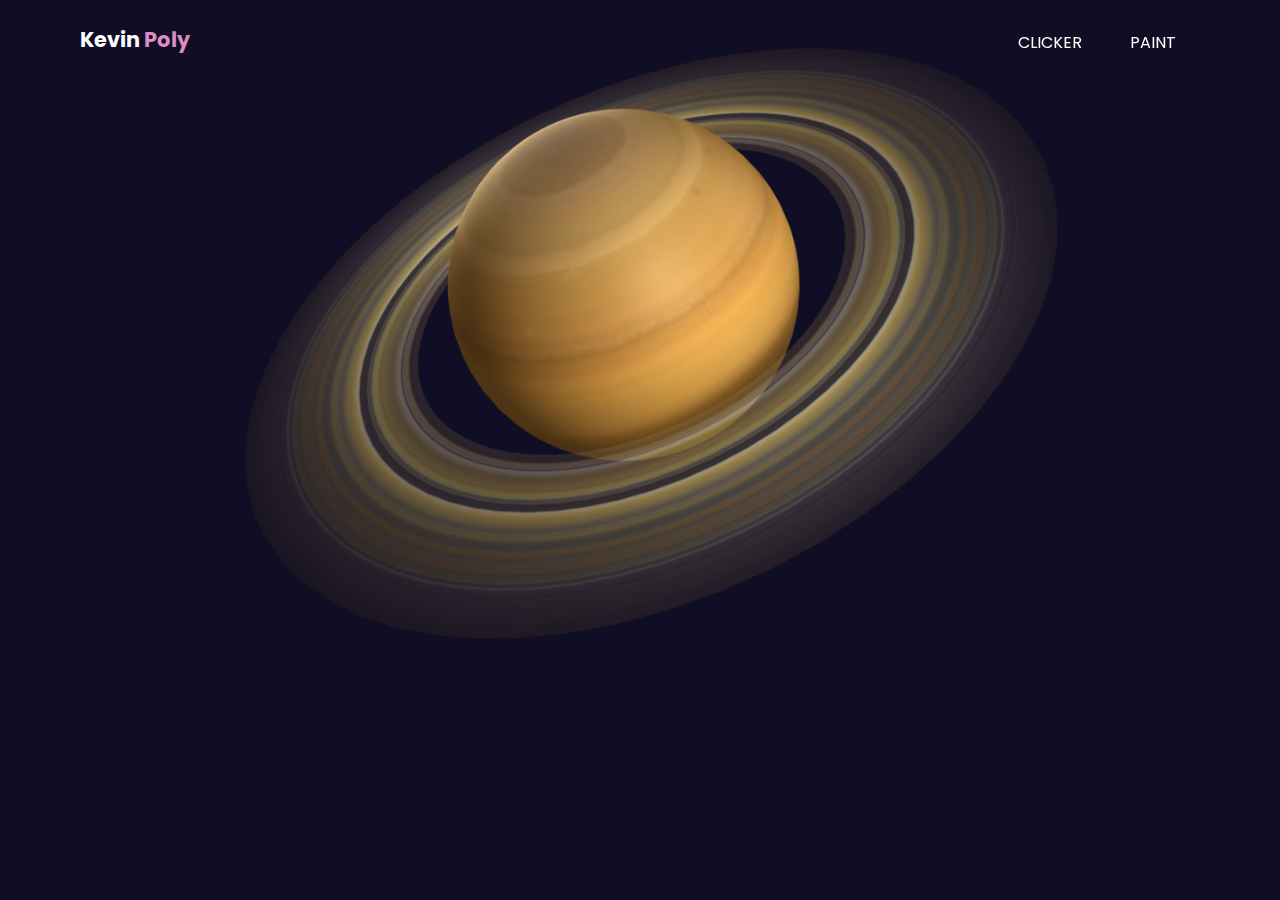
<file: index.html>
<!DOCTYPE html>
<html>
  <head>
    <title>Projet</title>
    <meta
      name="viewport"
      content="width=device-width, initial-scale=1, maximum-scale=1, user-scalable=0"
    />
    <link rel="icon" type="image/png" sizes="16x16" href="logos.png" />
    <link rel="preconnect" href="https://fonts.googleapis.com">
<link rel="preconnect" href="https://fonts.gstatic.com" crossorigin>
<link href="https://fonts.googleapis.com/css2?family=Poppins:wght@400;700&display=swap" rel="stylesheet">
    <link rel="stylesheet" href="stylet.css" />
  </head>
  <body>
    <div class="wrapper">
      <header>
        <a href="index.html" class="logo">Kevin <span>Poly</span></a>
        <nav>
          <img src="close.svg" class="close"></img>
          <ul>
            <li><a href="clicker/index.html" class="navbar">Clicker</a></li>
            <li><a href="dessin/index.html" class="navbar">Paint</a></li>
          </ul>
        </nav>
          <img class="menu" src="menu.svg"></img>       
      </header>
    </div>
    <video class="hero" autoplay loop muted playsinline poster="HeroImage.png">
      <source src="Saturn.mov" type="video/mp4; codecs='hvc1'">
      <source src="Saturn.webm" type="video/webm">
    </video>
    <script>
        const menu = document.querySelector('.menu')
        const close = document.querySelector('.close')
        const nav = document.querySelector('nav')

        menu.addEventListener('click', () => {
            nav.classList.add('open-nav')
        })
        
        close.addEventListener('click', () => {
            nav.classList.remove('open-nav')
        })
    </script>
  </body>
</html>
</file>
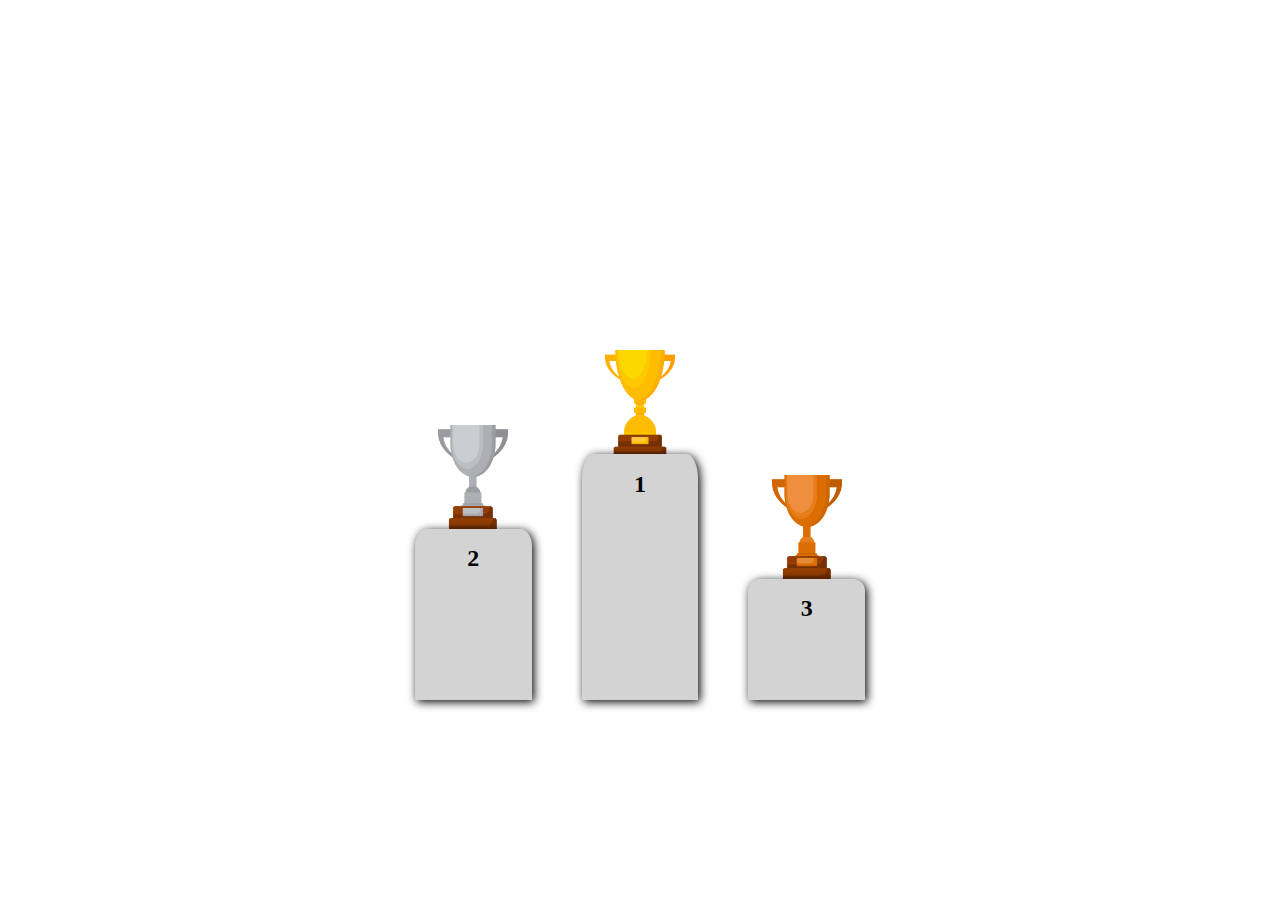
<file: podium/index.html>
<!DOCTYPE html>
<html>
  <head>
    <title>Podium</title>
    <meta
      name="viewport"
      content="width=device-width, initial-scale=1, maximum-scale=1, user-scalable=0"
    />
    <link rel="stylesheet" href="style.css" />
  </head>
  <body>
        <div class="block">
            <div class="second_place">
                <img src="second_place.png" alt="Second Place">
                <div class="podium">2</div>
            </div>
            <div class="first_place">
                <img src="first_place.png" alt="First Place">
                <div class="podium">1</div>
            </div>
            <div class="third_place">
                <img src="third_place.png" alt="Third Place">
                <div class="podium">3</div>
            </div>
        </div>
  </body>
</html>
</file>
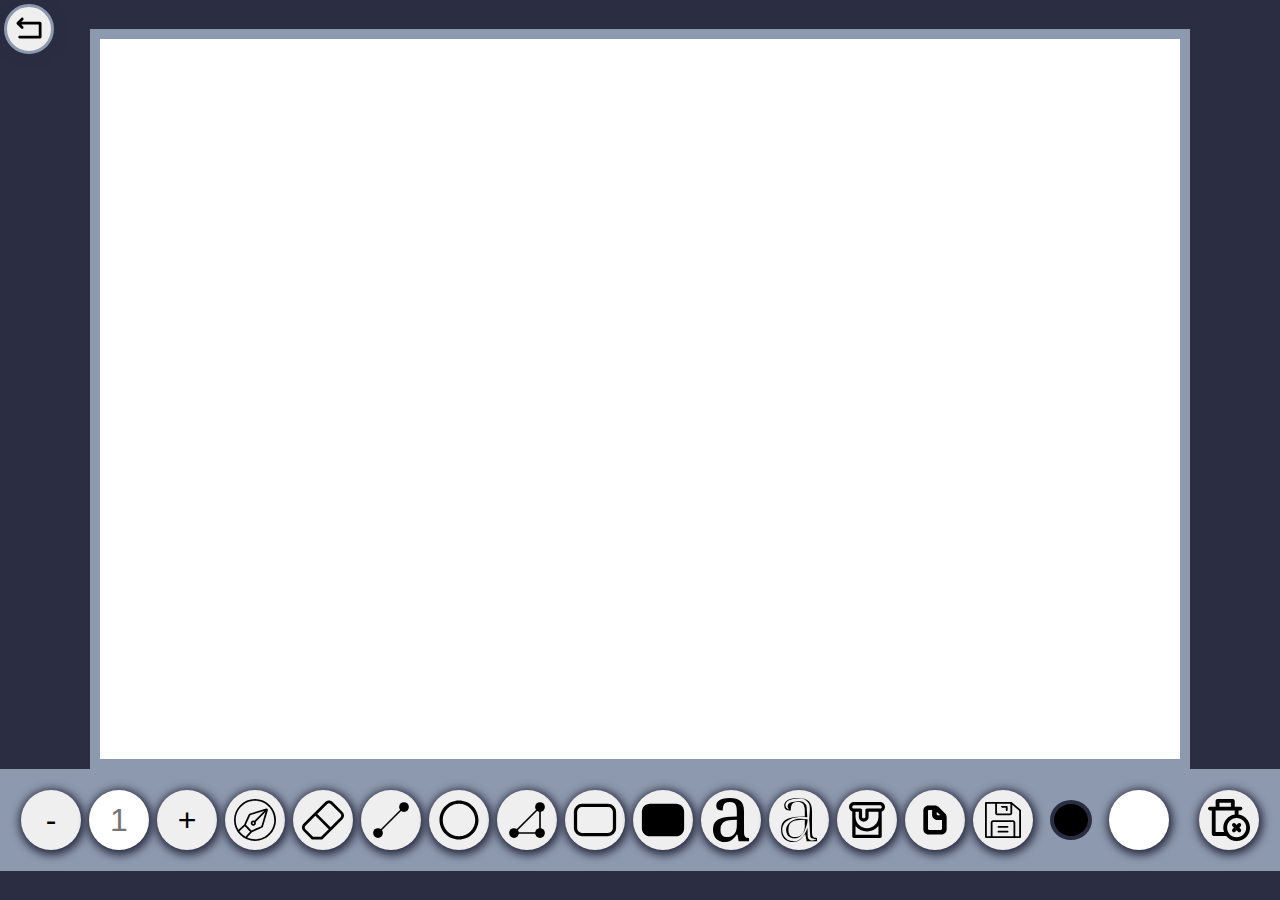
<file: dessin/Paint/index.html>
<!DOCTYPE html>
<html lang="en">
  <head>
    <meta charset="UTF-8" />
    <meta name="viewport" content="width=device-width, initial-scale=1, maximum-scale=1, user-scalable=0">
    <link rel="stylesheet" href="style.css" />
    <link rel="icon" type="image/png" sizes="16x16" href="logo.png">
    <title>Païnt</title>
  </head>
  <body>
    <div class="aboube">
      <button id="retourner" onclick="location.href='../index.html'"><img src="return.svg" id="noir"></button>
    </div>
    <canvas id="canvas" width="1080" height="720"></canvas>
    <div class="panel">
      <button id="moins">-</button>
      <input id="taille" type="number" placeholder="1">
      <button id="plus">+</button>
      <button id="crayon" onclick="bouttonAppuyer(1)"><img src="pencil.svg" id="blanc"></button>
      <button id="gomme" onclick="bouttonAppuyer(2)"><img src="gomme.svg" id="blanc"></button>
      <button id="ligne" onclick="bouttonAppuyer(3)"><img src="line.svg" id="noir"></button>
      <button id="cercle" onclick="bouttonAppuyer(4)"><img src="oval.svg" id="noir"></button>
      <button id="polygone" onclick="bouttonAppuyer(5)"><img src="polygon.svg" id="noir"></button>
      <button id="rectangle" onclick="bouttonAppuyer(6)"><img src="square.svg" id="noir"></button>
      <button id="filledRectangle" onclick="bouttonAppuyer(7)"><img src="filled square.svg" id="noir"></button>
      <button id="text" onclick="bouttonAppuyer(8)"><img src="text.svg" id="jaune"></button>
      <button id="strokeText" onclick="bouttonAppuyer(9)"><img src="textStroke.svg" id="jaune"></button>
      <button id="sceau" onclick="bouttonAppuyer(10)"><img src="sceau.svg" id="jaune"></button>
      <button id="image" onclick="bouttonAppuyer(11)"><img src="Ehmage.svg" id="blanc"></button>
      <button id="save"><img src="diskette.svg" id="jaune"></button>
      <div class="container">
        <input type="color"  id="color"/>
      </div>
      <input type="number" id="toiture"/>
      <button id="effacer"><img src = "clear.svg" id="blanc"></button>
    </div>
    
    <script src="http://ajax.googleapis.com/ajax/libs/jquery/1.7.1/jquery.min.js" type="text/javascript"></script>
    <script src="floodfill.min.js"></script>
    <script src="script.js"></script>
  </body>
</html>
</file>
<file: stylet.css>
/* color palette
 color: #F3BFD8
 color: #DA8DC3
 color: #722470
 color: #1A1441
 color: #0F0E24
*/
body {
  background-color: #0f0e24;
  margin: 1.5em;
  font-family: "Poppins", sans-serif;
  overflow: hidden;
}

a {
  text-decoration: none;
  font-size: 1.3rem;
}

.logo {
  color: white;
  font-weight: bold;
}

header {
  display: flex;
  justify-content: space-between;
}

.menu {
  width: 2.5em;
  margin-top: -0.6em;
  cursor: pointer;
  filter: invert(100%) sepia(0%) saturate(1%) hue-rotate(138deg)
    brightness(114%) contrast(101%);
}

.menu:hover {
  filter: invert(86%) sepia(4%) saturate(6812%) hue-rotate(280deg)
    brightness(93%) contrast(82%);
}

.menu:active {
  filter: invert(17%) sepia(51%) saturate(2516%) hue-rotate(277deg)
    brightness(96%) contrast(92%);
}

.hero {
  width: 100%;
  height: auto;
  margin: 0px;
  margin-top: 7em;
}

nav {
  position: fixed;
  right: 0;
  top: 0;
  height: 100vh;
  width: 50%;
  z-index: 999;
  text-transform: uppercase;
  background: #1a1441;
  transform: translateX(100%);
  transition: transform 0.5s ease-in-out;
}

.open-nav {
  transform: translateX(0%);
}

ul {
  list-style-type: none;
  padding: 0;
  margin-top: 8em;
}

.navbar {
  color: white;
  padding: 0.75em 2em;
  display: block;
}
.navbar:hover {
  background: #da8dc3;
}

.navbar:active {
  background: #722470;
}

.close {
  float: right;
  margin: 2em;
  width: 2.5em;
  filter: invert(100%) sepia(0%) saturate(1%) hue-rotate(138deg)
    brightness(114%) contrast(101%);
}
.close:hover {
  filter: invert(86%) sepia(4%) saturate(6812%) hue-rotate(280deg)
    brightness(93%) contrast(82%);
}
.close:active {
  filter: invert(17%) sepia(51%) saturate(2516%) hue-rotate(277deg)
    brightness(96%) contrast(92%);
}

span {
  color: #da8dc3;
}

@media only screen and (min-width: 680px) {
  body {
    margin: 1.5em 5em;
  }

  .hero {
    width: 100%;
    height: auto;
    margin-top: 7em;
  }
}

@media only screen and (min-width: 800px) {
  .hero {
    width: 100%;
    height: auto;
    margin: 0px;
    margin-top: 5em;
  }
}

@media only screen and (min-width: 920px) {
  .menu {
    display: none;
  }

  nav {
    transform: translateX(0%);
    position: unset;
    display: block;
    width: auto;
    height: auto;
    background: none;
  }

  .close {
    display: none;
  }

  ul {
    display: flex;
    margin: 0;
  }

  .navbar {
    padding: 0.4em 1.5em;
    font-size: 1rem;
  }
  .navbar:hover {
    background: none;
    color: #da8dc3;
  }
  .navbar:active {
    background: none;
    color: #722470;
  }

  .hero {
    width: 100%;
    height: auto;
    margin: 0px;
    margin-top: 3em;
    overflow: hidden;
  }
}

@media only screen and (min-width: 971px) {
  .hero {
    width: 100%;
    height: auto;
    margin: 0px;
    margin-top: 1em;
    overflow: hidden;
  }
}

@media only screen and (min-width: 1032px) {
  .hero {
    width: 100%;
    height: auto;
    margin: 0px;
    overflow: hidden;
  }
}

@media only screen and (min-width: 1051px) {
  .hero {
    width: 100%;
    height: auto;
    margin: -29px;
    overflow: hidden;
  }
}

@media only screen and (min-width: 1131px) {
  .hero {
    width: 100%;
    height: auto;
    margin: -59px;
    overflow: hidden;
  }
}

@media only screen and (min-width: 1200px) {
  .wrapper {
    width: auto;
    margin: 0 auto;
  }

  .hero {
    width: 75%;
    height: auto;
    margin: -59px;
    margin-left: 5em;
    position: absolute;
    overflow: hidden;
  }
}
</file>
<file: podium/style.css>
body {
    display: flex;
    justify-content: center;
    align-items: center;
    height: 100vh;
    margin: 0;
}

.block {
    display: flex;
    justify-content: space-around;
    align-items: flex-end;
    height: 500px;
    width: 500px;
    font-weight: bold;
    font-size: 1.5em;
}

.block div {
    padding-top: 10%;
    width: 70%;
    display: flex;
    flex-direction: column;
    justify-content: flex-start;
    align-items: center;
    border-radius: 10% 10% 0 0;
}

.podium {
    text-align: center;
    background: lightgray;
    box-shadow: 2px 2px 10px;
}

.block div img {
    padding-top: 30%;
    width: 70px;
    height: auto;
}

.first_place div{
    height: 80%;
}

.first_place { 
    height: 80%;
}

.second_place div{
    height: 65%;
}

.second_place { 
    height: 65%;
}

.third_place div{
    height: 55%;
}

.third_place { 
    height: 55%;
}
</file>
<file: dessin/Paint/style.css>
@import url('https://fonts.googleapis.com/css2?family=Roboto:wght@400;700&display=swap');

input::-webkit-outer-spin-button,
input::-webkit-inner-spin-button {
  -webkit-appearance: none;
  margin: 0;
}

input[type=number] {
  -moz-appearance: textfield;
}

input{
  text-align: center;
}

* {
  box-sizing: border-box;
}

button{
  border-radius: 50%;
  box-shadow:1px 2px 8px 3px #2b2d42;
}

input{
  border-radius: 50%;
  box-shadow:1px 2px 8px 3px #2b2d42;

}

body {
  background-color: #2b2d42;
  font-family: 'Roboto', sans-serif;
  display: flex;
  flex-direction: column;
  align-items: center;
  justify-content: center;
  height: 100vh;
  margin: 0;
}

#canvas {
  border: 10px solid #8d99ae;
  background-color: white;
}

.panel {
  background-color: #8d99ae;
  border: 1px solid #8d99ae;
  display: flex;
  width: 100%;
  padding: 1rem;
}

.wow {
    border-radius: 0%;
}

#color {
  -webkit-appearance: none;
  -moz-appearance: none;
  appearance: none;
  background-color: transparent;
  box-shadow: none;
  width: 50px;
  height: 50px;
  border: none;
  cursor: pointer;
}
#color::-webkit-color-swatch {
  border-radius: 50%;
  border: 4px solid #2b2d42;
}
#color::-moz-color-swatch {
  border-radius: 50%;
  border: 4px solid #2b2d42;
}

.container {
  display: flex;
  flex-direction: column-reverse;
  align-items: center;
  gap: 30px;
}

.panel > * {
  border: none;
  display: inline-flex;
  align-items: center;
  justify-content: center;
  font-size: 2rem;
  height: 60px;
  width: 60px;
  margin: 0.25rem;
  padding: 0.25rem;
  cursor: pointer;
}

.panel > *:last-child {
  margin-left: auto;
}

button:hover{
  background-color: #2b2d42;
}

input:hover{
  background-color: #2b2d42;
}

button:active{
  background-color: #1a1b24;
}

input:active{
  background-color: #1a1b24;
}


#noir{
  width: 100%;
}

#blanc{
  width: 80%;

}

#jaune {
  width: 70%;
}

.aboube {
  margin: 0;
  display: flex;
  position: absolute;
  width: 50px;
  height: 50px;
  top: 4px;
  left: 4px;
}

#retourner {
  width: 50px;
  height: 50px;
  border: 3px solid #8d99ae;
}

#retourner:hover {
  background-color: #8d99ae;
}

#crayon {
  border-color: #2b2d42;
  border: 0px solid #2b2d42;

}
#gomme {
  border-color: #2b2d42;
  border: 0px solid #2b2d42;

}
#ligne {
  border-color: #2b2d42;
  border: 0px solid #2b2d42;

}
#cercle {
  border-color: #2b2d42;
  border: 0px solid #2b2d42;

}
#polygone {
  border-color: #2b2d42;
  border: 0px solid #2b2d42;

}
#rectangle {
  border-color: #2b2d42;
  border: 0px solid #2b2d42;

}
#filledRectangle {
  border-color: #2b2d42;
  border: 0px solid #2b2d42;

}
#sceau {
  border-color: #2b2d42;
  border: 0px solid #2b2d42;
}
#text {
  border-color: #2b2d42;
  border: 0px solid #2b2d42;
}
#strokeText {
  border-color: #2b2d42;
  border: 0px solid #2b2d42;
}
#image {
  border-color: #2b2d42;
  border: 0px solid #2b2d42;
}
</file>
